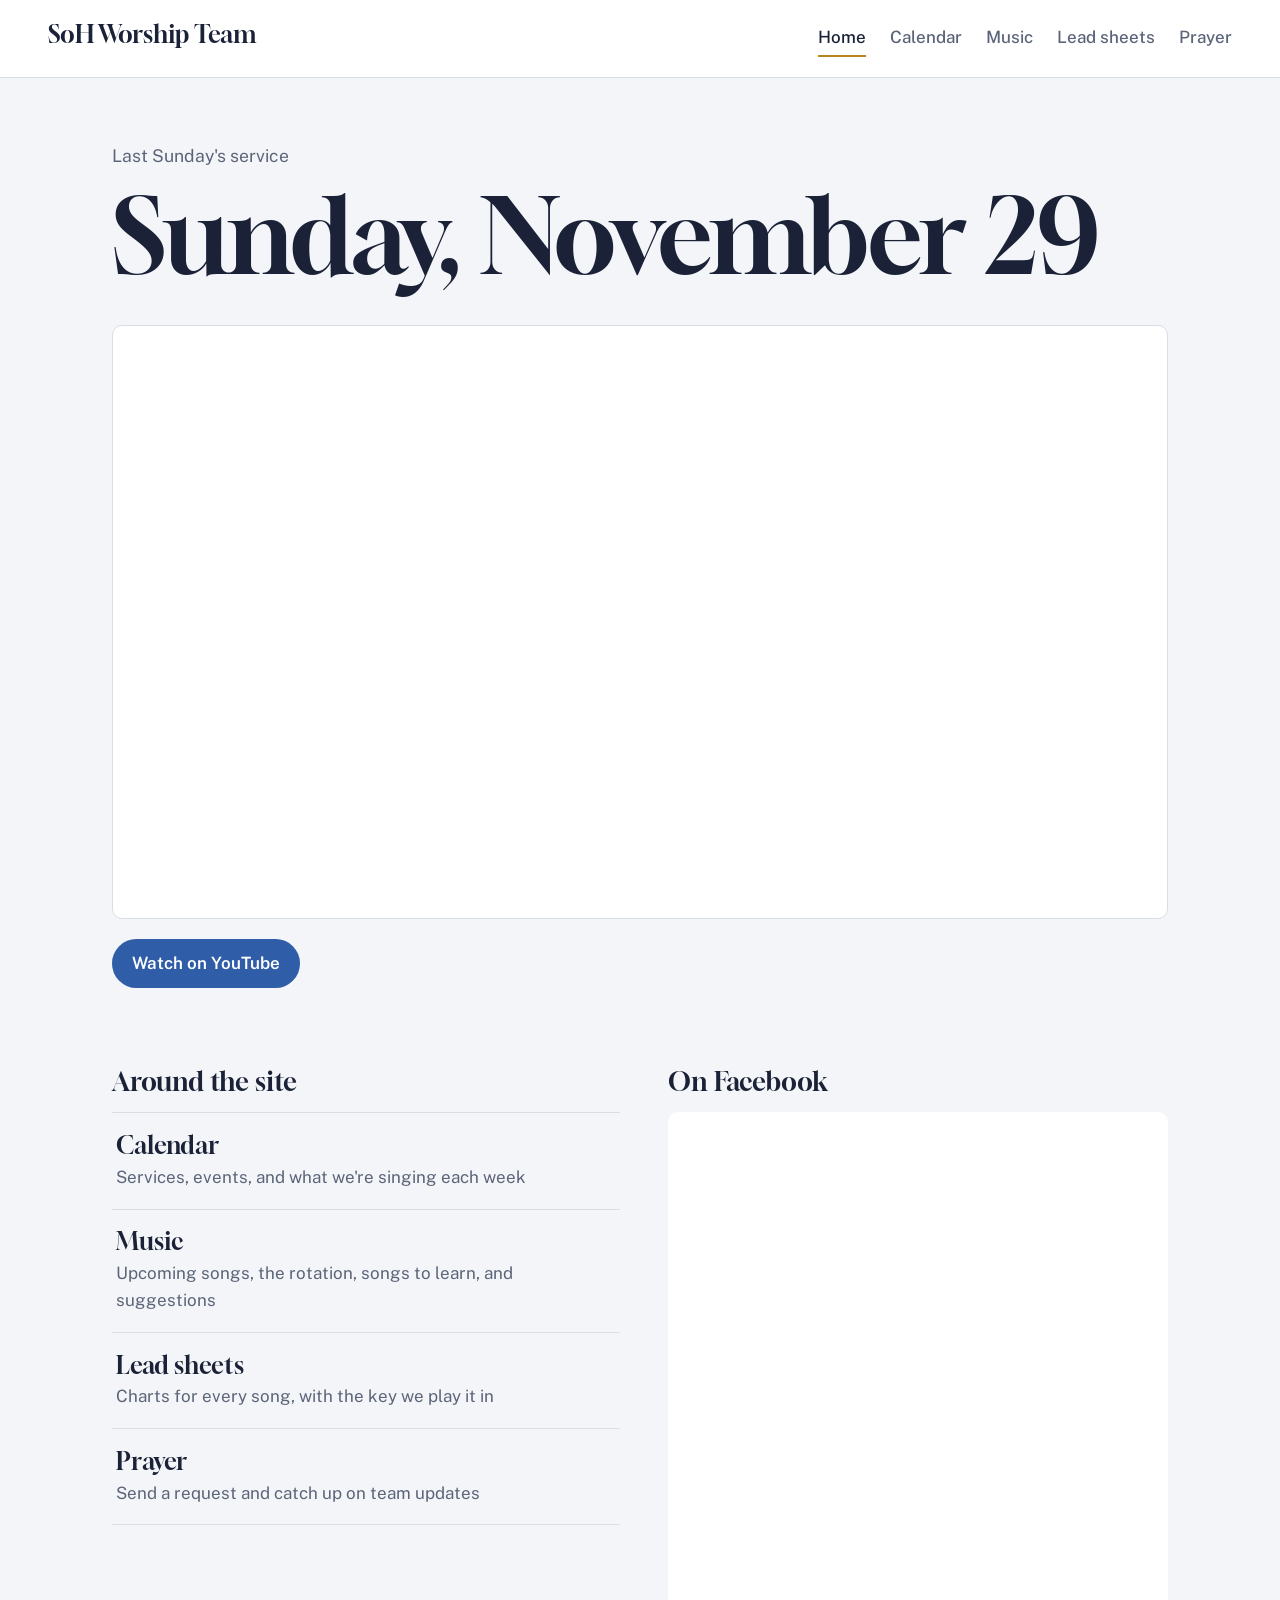
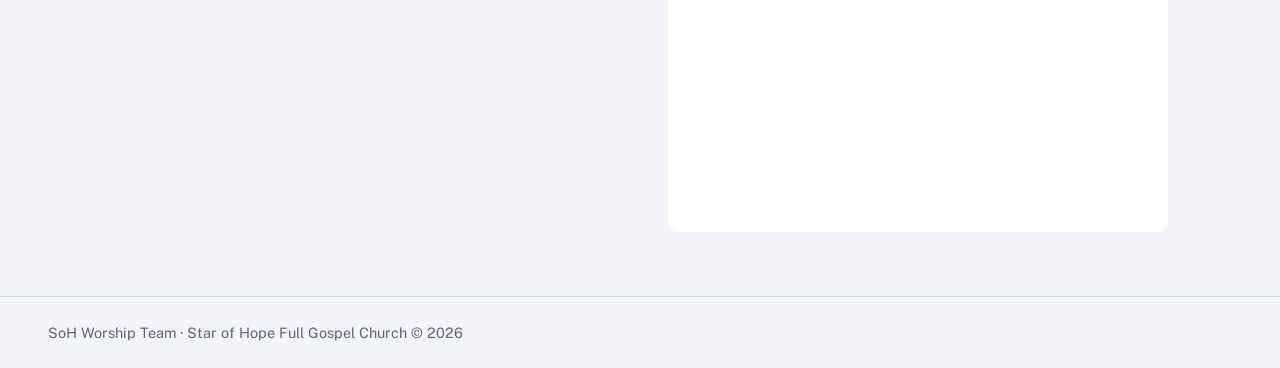
<file: index.html>
<!DOCTYPE html>
<html lang="en">
<head>
  <meta charset="utf-8">
  <meta name="viewport" content="width=device-width, initial-scale=1, viewport-fit=cover">
  <meta name="robots" content="noindex, nofollow">
  <title>Worship Team</title>
  <link rel="icon" href="data:image/svg+xml,<svg xmlns='http://www.w3.org/2000/svg' viewBox='0 0 100 100'><text y='.9em' font-size='90'>🎶</text></svg>">
  <link rel="preconnect" href="https://fonts.googleapis.com">
  <link rel="preconnect" href="https://fonts.gstatic.com" crossorigin>
  <link href="https://fonts.googleapis.com/css2?family=Gloock&family=Public+Sans:wght@400;500;600;700&display=swap" rel="stylesheet">
  <link rel="stylesheet" href="style.css">
</head>
<body>
  <header class="site-header">
    <a class="brand" href="index.html" data-team-name>Worship Team</a>
    <nav aria-label="Main">
      <a href="index.html" aria-current="page">Home</a>
      <a href="calendar.html">Calendar</a>
      <a href="music.html">Music</a>
      <a href="leadsheets.html">Lead sheets</a>
      <a href="prayer.html">Prayer</a>
    </nav>
  </header>
  <main>
    <section>
      <p class="hero-label">Last Sunday's service</p>
      <h1 class="hero-date" id="last-sunday-date">Sunday</h1>
      <div id="stream" class="stream embed"></div>
      <a class="button" id="fb-live-link" href="#" target="_blank" rel="noopener">Watch on Facebook</a>
    </section>

    <div class="home-lower">
      <section class="around">
        <h2>Around the site</h2>
        <ul class="around-list">
          <li><a href="calendar.html"><strong>Calendar</strong><span>Services, events, and what we're singing each week</span></a></li>
          <li><a href="music.html"><strong>Music</strong><span>Upcoming songs, the rotation, songs to learn, and suggestions</span></a></li>
          <li><a href="leadsheets.html"><strong>Lead sheets</strong><span>Charts for every song, with the key we play it in</span></a></li>
          <li><a href="prayer.html"><strong>Prayer</strong><span>Send a request and catch up on team updates</span></a></li>
        </ul>
      </section>

      <section class="fb-feed" id="fb-feed-section" aria-labelledby="fb-feed-title">
        <h2 id="fb-feed-title">On Facebook</h2>
        <div id="fb-feed" class="fb-feed-frame"></div>
      </section>
    </div>
  </main>
  <footer>
    <span data-team-name>Worship Team</span> <span id="footer-church"></span> &copy; <span id="year"></span>
  </footer>
  <script src="config.js"></script>
  <script src="site.js"></script>
</body>
</html>
</file>
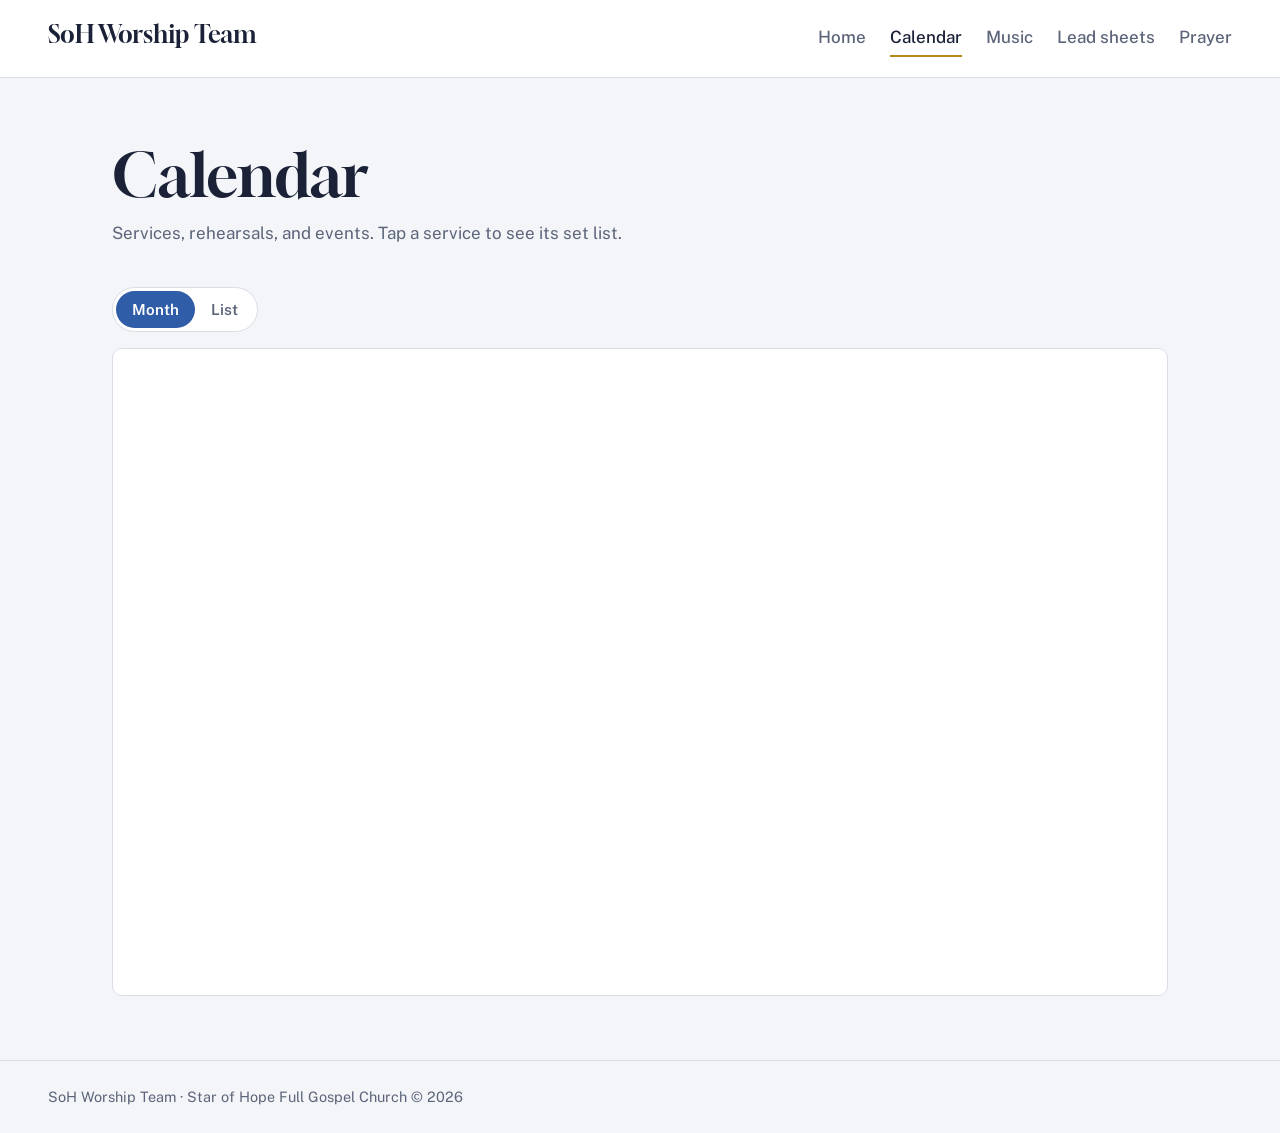
<file: calendar.html>
<!DOCTYPE html>
<html lang="en">
<head>
  <meta charset="utf-8">
  <meta name="viewport" content="width=device-width, initial-scale=1, viewport-fit=cover">
  <meta name="robots" content="noindex, nofollow">
  <title>Calendar · Worship Team</title>
  <link rel="icon" href="data:image/svg+xml,<svg xmlns='http://www.w3.org/2000/svg' viewBox='0 0 100 100'><text y='.9em' font-size='90'>🎶</text></svg>">
  <link rel="preconnect" href="https://fonts.googleapis.com">
  <link rel="preconnect" href="https://fonts.gstatic.com" crossorigin>
  <link href="https://fonts.googleapis.com/css2?family=Gloock&family=Public+Sans:wght@400;500;600;700&display=swap" rel="stylesheet">
  <link rel="stylesheet" href="style.css">
</head>
<body>
  <header class="site-header">
    <a class="brand" href="index.html" data-team-name>Worship Team</a>
    <nav aria-label="Main">
      <a href="index.html">Home</a>
      <a href="calendar.html" aria-current="page">Calendar</a>
      <a href="music.html">Music</a>
      <a href="leadsheets.html">Lead sheets</a>
      <a href="prayer.html">Prayer</a>
    </nav>
  </header>
  <main>
    <h1 class="page-title">Calendar</h1>
    <p class="page-intro">Services, rehearsals, and events. Tap a service to see its set list.</p>
    <div class="toggle" role="group" aria-label="Calendar view">
      <button type="button" data-cal-mode="MONTH" aria-pressed="true">Month</button>
      <button type="button" data-cal-mode="AGENDA" aria-pressed="false">List</button>
    </div>
    <div id="calendar" class="embed"></div>
  </main>
  <footer>
    <span data-team-name>Worship Team</span> <span id="footer-church"></span> &copy; <span id="year"></span>
  </footer>
  <script src="config.js"></script>
  <script src="site.js"></script>
</body>
</html>
</file>
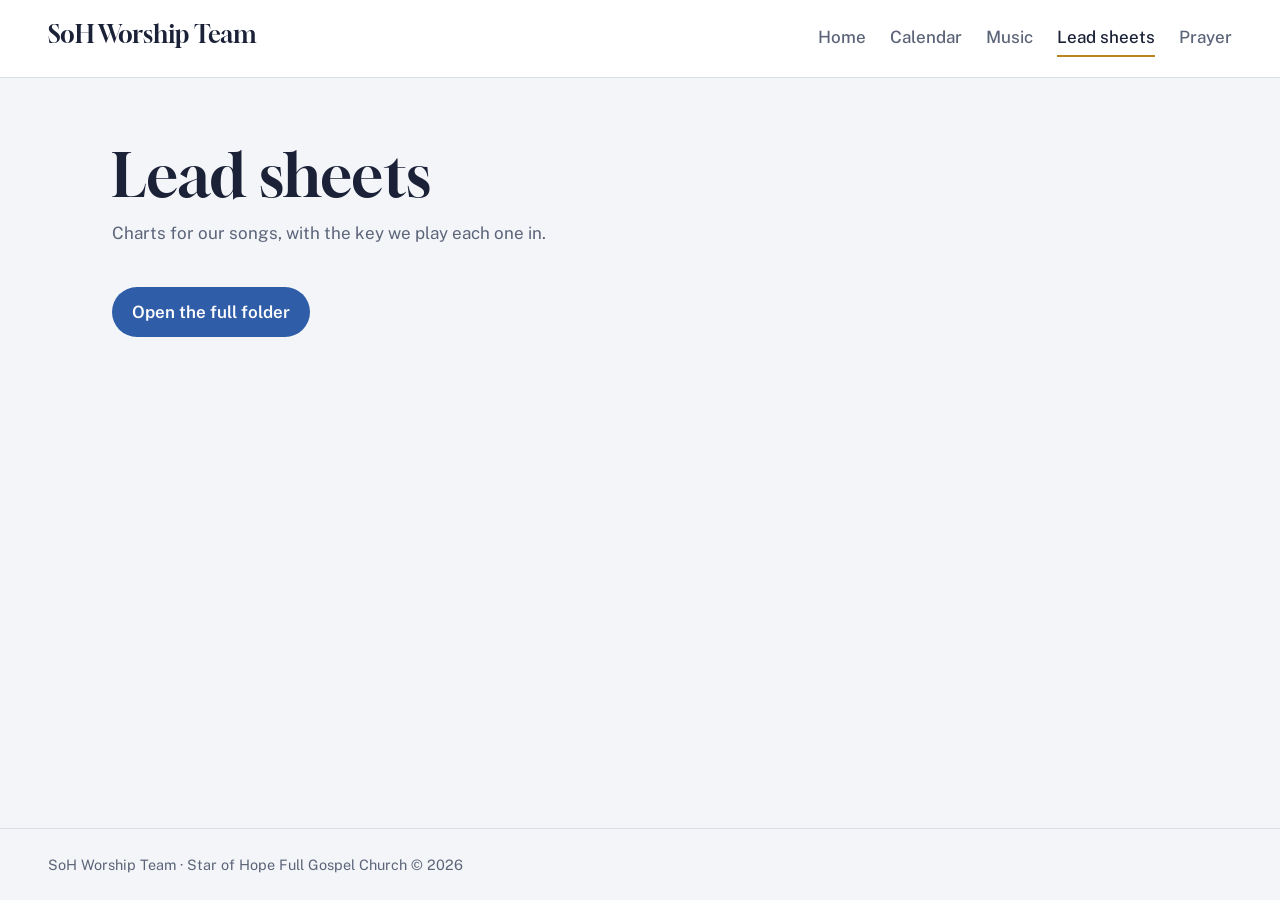
<file: leadsheets.html>
<!DOCTYPE html>
<html lang="en">
<head>
  <meta charset="utf-8">
  <meta name="viewport" content="width=device-width, initial-scale=1, viewport-fit=cover">
  <meta name="robots" content="noindex, nofollow">
  <title>Lead sheets · Worship Team</title>
  <link rel="icon" href="data:image/svg+xml,<svg xmlns='http://www.w3.org/2000/svg' viewBox='0 0 100 100'><text y='.9em' font-size='90'>🎶</text></svg>">
  <link rel="preconnect" href="https://fonts.googleapis.com">
  <link rel="preconnect" href="https://fonts.gstatic.com" crossorigin>
  <link href="https://fonts.googleapis.com/css2?family=Gloock&family=Public+Sans:wght@400;500;600;700&display=swap" rel="stylesheet">
  <link rel="stylesheet" href="style.css">
</head>
<body>
  <header class="site-header">
    <a class="brand" href="index.html" data-team-name>Worship Team</a>
    <nav aria-label="Main">
      <a href="index.html">Home</a>
      <a href="calendar.html">Calendar</a>
      <a href="music.html">Music</a>
      <a href="leadsheets.html" aria-current="page">Lead sheets</a>
      <a href="prayer.html">Prayer</a>
    </nav>
  </header>
  <main>
    <h1 class="page-title">Lead sheets</h1>
    <p class="page-intro">Charts for our songs, with the key we play each one in.</p>
    <div class="sheets-tools">
      <label class="search">
        <span class="visually-hidden">Search songs</span>
        <input type="search" id="sheet-search" placeholder="Search by song or artist" autocomplete="off">
      </label>
      <a class="button" id="sheets-folder-link" href="#" target="_blank" rel="noopener">Open the full folder</a>
    </div>
    <ul class="sheets" id="sheets"></ul>
    <p class="muted" id="sheets-empty" hidden>No songs match that search.</p>
  </main>

  <footer>
    <span data-team-name>Worship Team</span> <span id="footer-church"></span> &copy; <span id="year"></span>
  </footer>
  <script src="config.js"></script>
  <script src="site.js"></script>
</body>
</html>
</file>
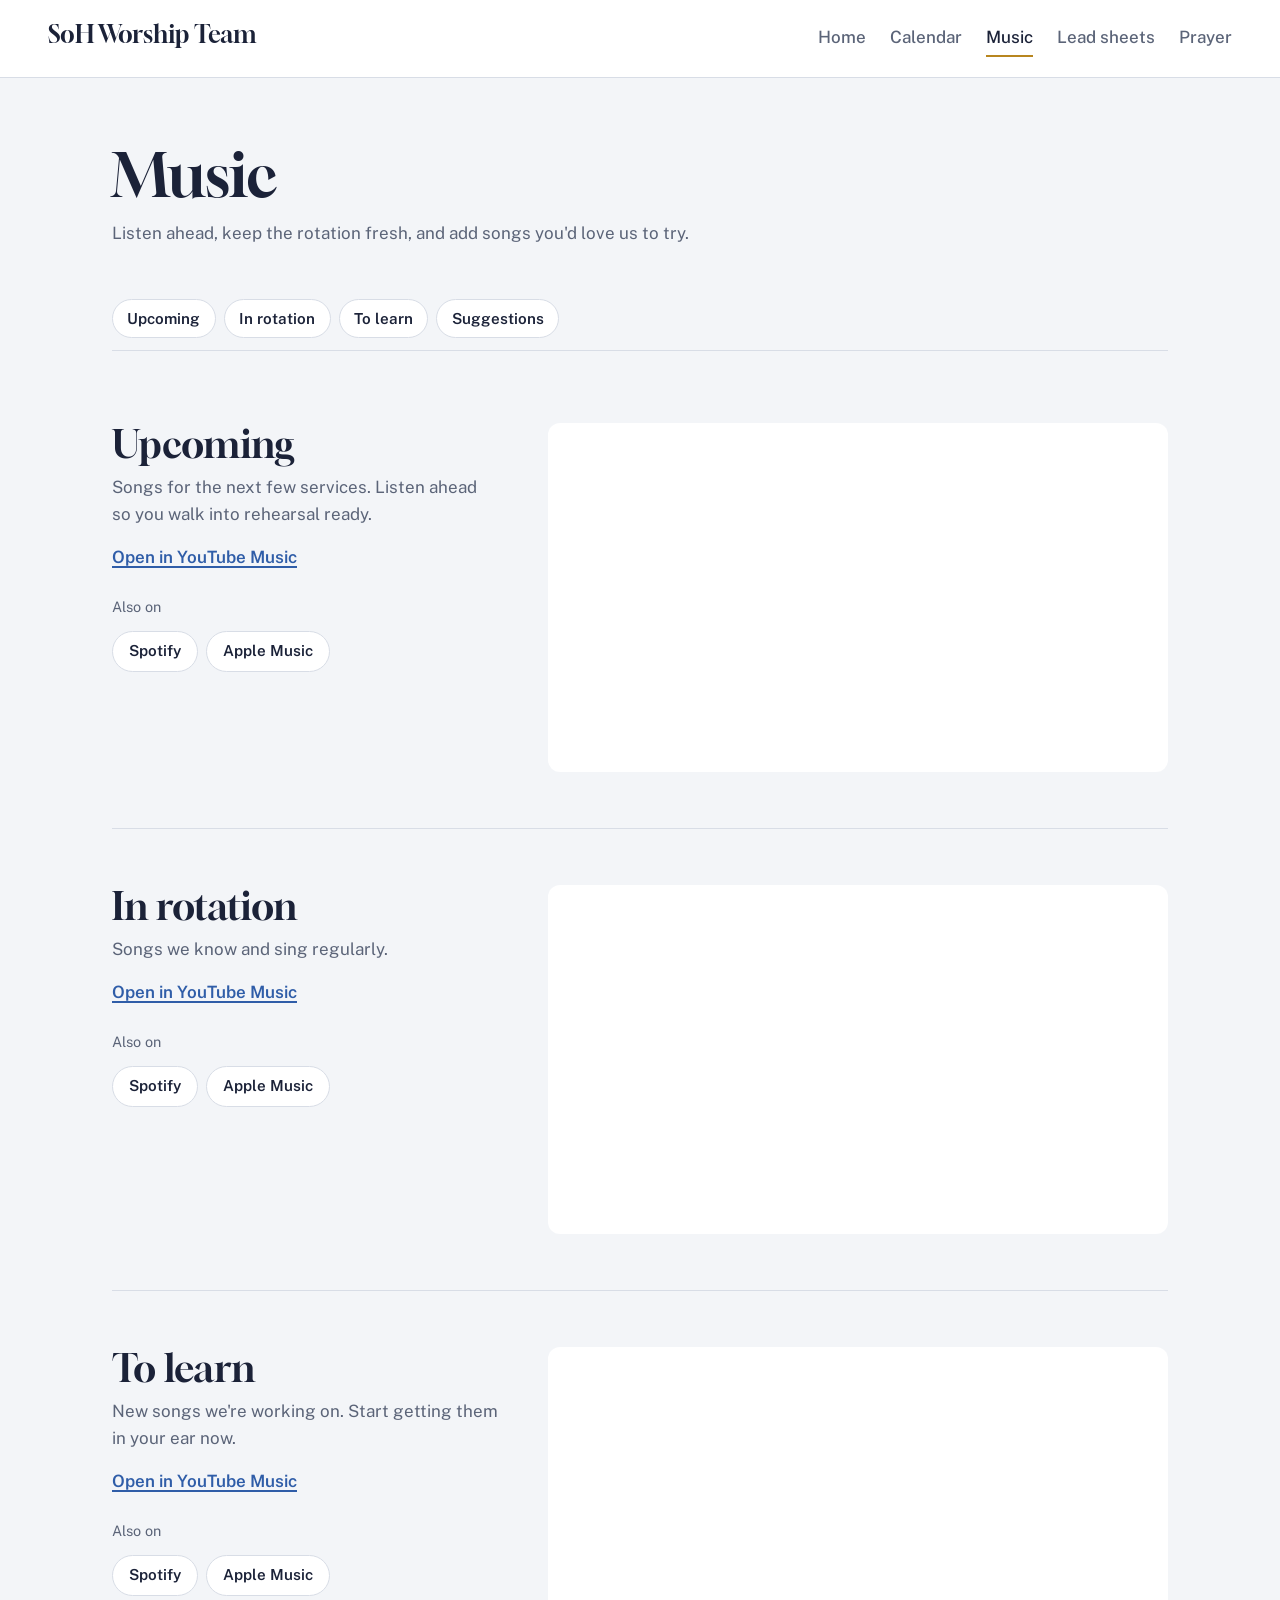
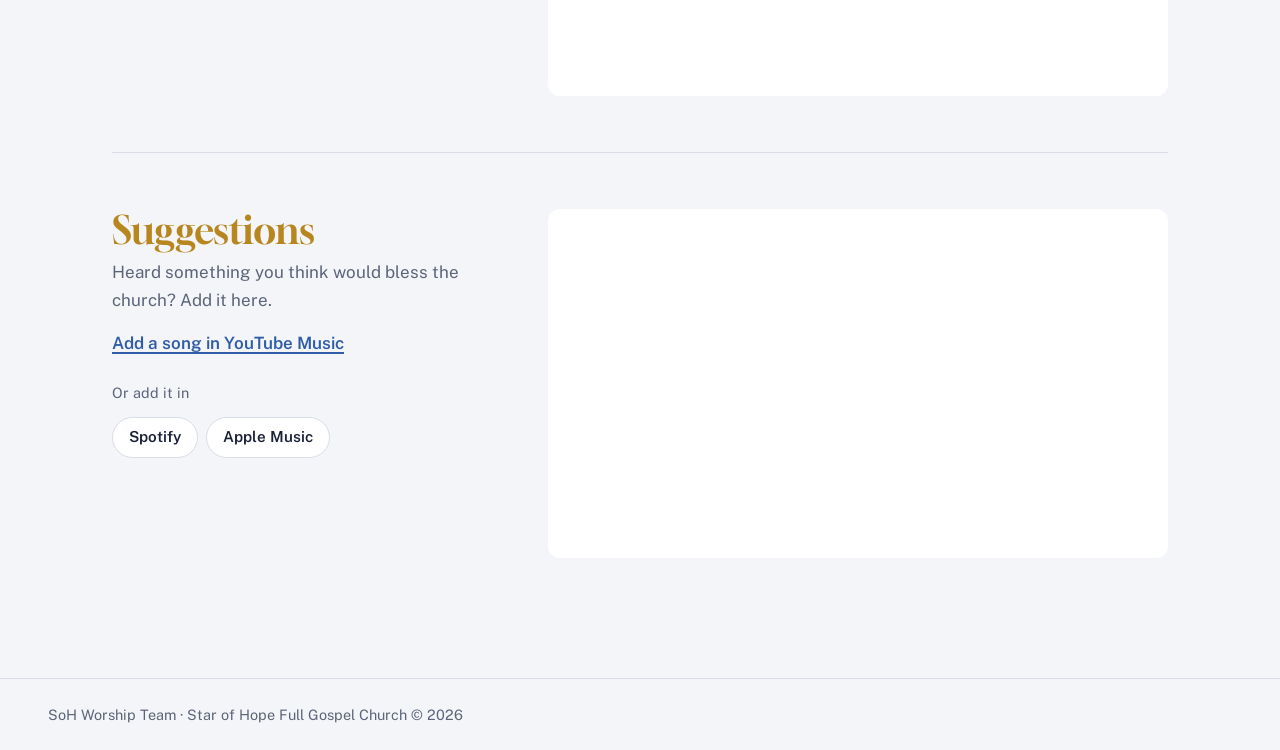
<file: music.html>
<!DOCTYPE html>
<html lang="en">
<head>
  <meta charset="utf-8">
  <meta name="viewport" content="width=device-width, initial-scale=1, viewport-fit=cover">
  <meta name="robots" content="noindex, nofollow">
  <title>Music · Worship Team</title>
  <link rel="icon" href="data:image/svg+xml,<svg xmlns='http://www.w3.org/2000/svg' viewBox='0 0 100 100'><text y='.9em' font-size='90'>🎶</text></svg>">
  <link rel="preconnect" href="https://fonts.googleapis.com">
  <link rel="preconnect" href="https://fonts.gstatic.com" crossorigin>
  <link href="https://fonts.googleapis.com/css2?family=Gloock&family=Public+Sans:wght@400;500;600;700&display=swap" rel="stylesheet">
  <link rel="stylesheet" href="style.css">
</head>
<body>
  <header class="site-header">
    <a class="brand" href="index.html" data-team-name>Worship Team</a>
    <nav aria-label="Main">
      <a href="index.html">Home</a>
      <a href="calendar.html">Calendar</a>
      <a href="music.html" aria-current="page">Music</a>
      <a href="leadsheets.html">Lead sheets</a>
      <a href="prayer.html">Prayer</a>
    </nav>
  </header>
  <main>
    <h1 class="page-title">Music</h1>
    <p class="page-intro">Listen ahead, keep the rotation fresh, and add songs you'd love us to try.</p>
    <nav class="jump" aria-label="Playlists on this page">
      <a href="#upcoming">Upcoming</a>
      <a href="#rotation">In rotation</a>
      <a href="#toLearn">To learn</a>
      <a href="#suggestions">Suggestions</a>
    </nav>

    <section class="playlist" id="upcoming" aria-labelledby="upcoming-title">
      <div class="playlist-info">
        <h2 id="upcoming-title">Upcoming</h2>
        <p>Songs for the next few services. Listen ahead so you walk into rehearsal ready.</p>
        <div class="playlist-links" data-links="upcoming"></div>
      </div>
      <div class="playlist-player" data-section="upcoming"></div>
    </section>

    <section class="playlist" id="rotation" aria-labelledby="rotation-title">
      <div class="playlist-info">
        <h2 id="rotation-title">In rotation</h2>
        <p>Songs we know and sing regularly.</p>
        <div class="playlist-links" data-links="rotation"></div>
      </div>
      <div class="playlist-player" data-section="rotation"></div>
    </section>

    <section class="playlist" id="toLearn" aria-labelledby="toLearn-title">
      <div class="playlist-info">
        <h2 id="toLearn-title">To learn</h2>
        <p>New songs we're working on. Start getting them in your ear now.</p>
        <div class="playlist-links" data-links="toLearn"></div>
      </div>
      <div class="playlist-player" data-section="toLearn"></div>
    </section>

    <section class="playlist playlist-suggestions" id="suggestions" aria-labelledby="suggestions-title">
      <div class="playlist-info">
        <h2 id="suggestions-title">Suggestions</h2>
        <p>Heard something you think would bless the church? Add it here.</p>
        <div class="playlist-links" data-links="suggestions"></div>
      </div>
      <div class="playlist-player" data-section="suggestions"></div>
    </section>
  </main>
  <footer>
    <span data-team-name>Worship Team</span> <span id="footer-church"></span> &copy; <span id="year"></span>
  </footer>
  <script src="config.js"></script>
  <script src="site.js"></script>
</body>
</html>
</file>
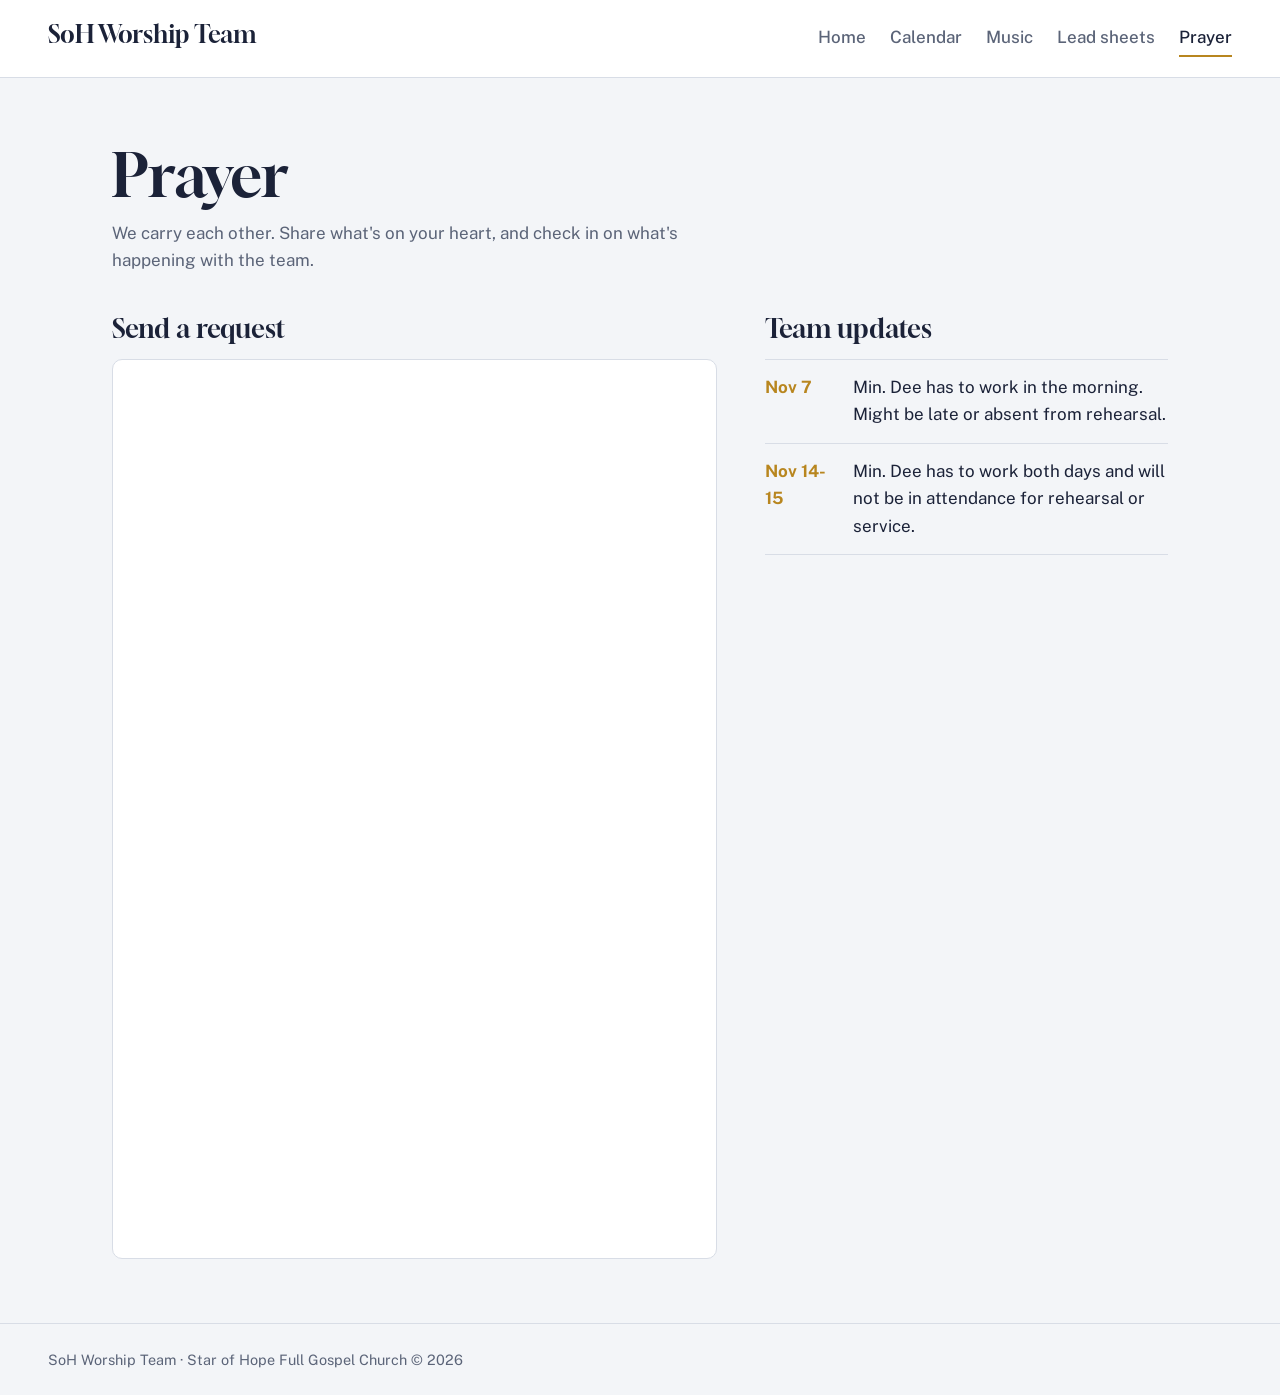
<file: prayer.html>
<!DOCTYPE html>
<html lang="en">
<head>
  <meta charset="utf-8">
  <meta name="viewport" content="width=device-width, initial-scale=1, viewport-fit=cover">
  <meta name="robots" content="noindex, nofollow">
  <title>Prayer · Worship Team</title>
  <link rel="icon" href="data:image/svg+xml,<svg xmlns='http://www.w3.org/2000/svg' viewBox='0 0 100 100'><text y='.9em' font-size='90'>🎶</text></svg>">
  <link rel="preconnect" href="https://fonts.googleapis.com">
  <link rel="preconnect" href="https://fonts.gstatic.com" crossorigin>
  <link href="https://fonts.googleapis.com/css2?family=Gloock&family=Public+Sans:wght@400;500;600;700&display=swap" rel="stylesheet">
  <link rel="stylesheet" href="style.css">
</head>
<body>
  <header class="site-header">
    <a class="brand" href="index.html" data-team-name>Worship Team</a>
    <nav aria-label="Main">
      <a href="index.html">Home</a>
      <a href="calendar.html">Calendar</a>
      <a href="music.html">Music</a>
      <a href="leadsheets.html">Lead sheets</a>
      <a href="prayer.html" aria-current="page">Prayer</a>
    </nav>
  </header>
  <main>
    <h1 class="page-title">Prayer</h1>
    <p class="page-intro">We carry each other. Share what's on your heart, and check in on what's happening with the team.</p>
    <div class="prayer-grid">
      <section>
        <h2>Send a request</h2>
        <div id="prayer-form" class="embed"></div>
      </section>
      <section>
        <h2>Team updates</h2>
        <ul class="updates" id="updates"></ul>
        <div class="prayer-list">
          <a class="button" id="prayer-list-link" href="#" target="_blank" rel="noopener">Read prayer requests</a>
          <p>Opens in Google Sheets. Only team members it's shared with can see it.</p>
        </div>
      </section>
    </div>
  </main>
  <footer>
    <span data-team-name>Worship Team</span> <span id="footer-church"></span> &copy; <span id="year"></span>
  </footer>
  <script src="config.js"></script>
  <script src="site.js"></script>
</body>
</html>
</file>
<file: style.css>
:root {
  --paper: #F3F5F8;
  --surface: #FFFFFF;
  --ink: #1B2238;
  --muted: #5B6478;
  --line: #D8DDE6;
  --glass: #2F5DA8;
  --gold: #B8861F;
  --radius: 10px;
  --display: "Gloock", Georgia, "Times New Roman", serif;
  --body: "Public Sans", system-ui, -apple-system, "Segoe UI", sans-serif;
}
@media (prefers-color-scheme: dark) {
  :root {
    --paper: #121729;
    --surface: #1A2036;
    --ink: #E8EBF2;
    --muted: #A2AABC;
    --line: #2B3352;
    --glass: #86A8E3;
    --gold: #E0B252;
  }
}

* { box-sizing: border-box; }
[hidden] { display: none !important; }
html { -webkit-text-size-adjust: 100%; }
body {
  margin: 0;
  background: var(--paper);
  color: var(--ink);
  font: 400 1.0625rem/1.6 var(--body);
  min-height: 100vh;
  display: flex;
  flex-direction: column;
}
a { color: var(--glass); }
a:focus-visible, button:focus-visible {
  outline: 3px solid var(--gold);
  outline-offset: 3px;
  border-radius: 4px;
}
code { font-size: 0.9em; background: var(--paper); padding: 0.1em 0.35em; border-radius: 4px; }

/* ---------- Header ---------- */
.site-header {
  display: flex;
  flex-wrap: wrap;
  align-items: baseline;
  justify-content: space-between;
  gap: 0.75rem 2rem;
  padding: 1.25rem clamp(1rem, 4vw, 3rem);
  padding-top: calc(1.25rem + env(safe-area-inset-top, 0px));
  border-bottom: 1px solid var(--line);
  background: var(--surface);
}
.brand {
  font: 400 1.5rem/1.1 var(--display);
  color: var(--ink);
  text-decoration: none;
}
.site-header nav { display: flex; gap: 0.25rem 1.5rem; flex-wrap: wrap; }
.site-header nav a {
  color: var(--muted);
  text-decoration: none;
  font-weight: 500;
  padding: 0.25rem 0;
  border-bottom: 2px solid transparent;
}
.site-header nav a:hover { color: var(--ink); }
.site-header nav a[aria-current="page"] { color: var(--ink); border-bottom-color: var(--gold); }

/* ---------- Layout ---------- */
main {
  flex: 1;
  width: 100%;
  max-width: 72rem;
  margin: 0 auto;
  padding: clamp(2rem, 5vw, 4rem) clamp(1rem, 4vw, 3rem);
}
h1, h2 { font-family: var(--display); font-weight: 400; line-height: 1.1; margin: 0; }
.page-title { font-size: clamp(2.5rem, 6vw, 3.75rem); }
.page-intro { color: var(--muted); max-width: 40rem; margin: 0.75rem 0 2.5rem; }
h2 { font-size: 1.6rem; }
.muted { color: var(--muted); }

/* ---------- Embeds ---------- */
.embed {
  background: var(--surface);
  border: 1px solid var(--line);
  border-radius: var(--radius);
  overflow: hidden;
}
.embed iframe { display: block; width: 100%; height: 100%; border: 0; }
.ratio-16x9 { aspect-ratio: 16 / 9; }

.setup {
  border: 2px dashed var(--line);
  border-radius: var(--radius);
  padding: 2rem 1.5rem;
  text-align: center;
  color: var(--muted);
  background: var(--surface);
}
.setup p { margin: 0; }
.setup .setup-hint { font-size: 0.9rem; margin-top: 0.35rem; }

.button {
  display: inline-block;
  background: var(--glass);
  color: var(--surface);
  font-weight: 600;
  text-decoration: none;
  padding: 0.7rem 1.25rem;
  border-radius: 999px;
}
.button:hover { filter: brightness(1.08); }
.text-link { font-weight: 600; text-decoration-thickness: 2px; text-underline-offset: 3px; }

/* ---------- Home ---------- */
.hero-label { color: var(--muted); margin: 0 0 0.5rem; font-size: 1.1rem; }
.hero-date {
  font-size: clamp(2.75rem, 9vw, 6.5rem);
  letter-spacing: -0.01em;
  margin-bottom: 2rem;
}
.stream { margin-bottom: 1.25rem; }
.stream-placeholder {
  padding: clamp(2rem, 6vw, 4rem) 1.5rem;
  border-left: 6px solid var(--gold);
}
.stream-placeholder p { margin: 0; font-size: 1.15rem; max-width: 32rem; }

.around { margin-top: clamp(3rem, 7vw, 5rem); }
.around h2 { margin-bottom: 1rem; }
.around-list { list-style: none; margin: 0; padding: 0; border-top: 1px solid var(--line); }
.around-list a {
  display: flex;
  flex-wrap: wrap;
  gap: 0.25rem 1.5rem;
  align-items: baseline;
  padding: 1.1rem 0.25rem;
  border-bottom: 1px solid var(--line);
  text-decoration: none;
  color: var(--ink);
}
.around-list a:hover strong { color: var(--glass); }
.around-list strong { font: 400 1.5rem/1.2 var(--display); min-width: 8rem; }
.around-list span { color: var(--muted); }

.home-lower {
  display: grid;
  grid-template-columns: minmax(0, 1fr) minmax(0, 500px);
  gap: 3rem;
  align-items: start;
  margin-top: clamp(3rem, 7vw, 5rem);
}
.home-lower .around { margin-top: 0; }
.home-lower.no-feed { grid-template-columns: 1fr; }
@media (max-width: 900px) { .home-lower { grid-template-columns: 1fr; } }
.fb-feed h2 { margin-bottom: 1rem; }
.fb-feed-frame { width: 100%; max-width: 500px; }
.fb-feed-frame iframe { display: block; border: 0; max-width: 100%; border-radius: var(--radius); background: var(--surface); }

/* ---------- Calendar ---------- */
.toggle { display: inline-flex; border: 1px solid var(--line); border-radius: 999px; padding: 3px; margin-bottom: 1rem; background: var(--surface); }
.toggle button {
  font: inherit; font-weight: 600; font-size: 0.95rem;
  border: 0; background: transparent; color: var(--muted);
  padding: 0.4rem 1rem; border-radius: 999px; cursor: pointer;
}
.toggle button[aria-pressed="true"] { background: var(--glass); color: var(--surface); }
#calendar { height: max(520px, 72vh); }
#calendar.embed:has(.setup) { height: auto; border: 0; }

/* ---------- Music ---------- */
html { scroll-behavior: smooth; scroll-padding-top: calc(5rem + env(safe-area-inset-top, 0px)); }
@media (prefers-reduced-motion: reduce) { html { scroll-behavior: auto; } }

.jump {
  position: sticky;
  top: 0;
  z-index: 5;
  display: flex;
  gap: 0.5rem;
  overflow-x: auto;
  padding: 0.75rem 0;
  padding-top: calc(0.75rem + env(safe-area-inset-top, 0px));
  margin-bottom: 1rem;
  background: var(--paper);
  border-bottom: 1px solid var(--line);
  scrollbar-width: none;
}
.jump::-webkit-scrollbar { display: none; }
.jump a {
  flex: none;
  color: var(--ink);
  text-decoration: none;
  font-weight: 600;
  font-size: 0.95rem;
  padding: 0.4rem 0.9rem;
  border: 1px solid var(--line);
  border-radius: 999px;
  background: var(--surface);
}
.jump a:hover { border-color: var(--glass); color: var(--glass); }

.playlist {
  display: grid;
  grid-template-columns: minmax(0, 1fr) minmax(0, 1.6fr);
  gap: 1.5rem 3rem;
  align-items: start;
  padding: clamp(2rem, 5vw, 3.5rem) 0;
  border-bottom: 1px solid var(--line);
}
.playlist:last-of-type { border-bottom: 0; }
@media (max-width: 820px) { .playlist { grid-template-columns: 1fr; } }

.playlist-info h2 { font-size: clamp(1.8rem, 4vw, 2.4rem); margin-bottom: 0.5rem; }
.playlist-info p { color: var(--muted); margin: 0 0 1rem; max-width: 26rem; }
.playlist-links { display: flex; flex-direction: column; align-items: flex-start; gap: 0.4rem; }
.playlist-suggestions .playlist-info h2 { color: var(--gold); }

.also-on { color: var(--muted); font-size: 0.9rem; margin: 1.1rem 0 0.4rem !important; }
.service-links { display: flex; flex-wrap: wrap; gap: 0.5rem; }
.service-link {
  font-weight: 600;
  font-size: 0.95rem;
  color: var(--ink);
  text-decoration: none;
  background: var(--surface);
  border: 1px solid var(--line);
  border-radius: 999px;
  padding: 0.45rem 1rem;
}
.service-link:hover { border-color: var(--glass); color: var(--glass); }

.slot { border-radius: 12px; overflow: hidden; background: var(--surface); }
.slot iframe { width: 100%; height: 100%; border: 0; display: block; }
.slot-spotify { height: 380px; }
.slot-youtube { aspect-ratio: 16 / 9; }
.slot-apple { height: 450px; }

/* ---------- Prayer ---------- */
.prayer-grid { display: grid; gap: 3rem; grid-template-columns: minmax(0, 3fr) minmax(0, 2fr); align-items: start; }
@media (max-width: 860px) { .prayer-grid { grid-template-columns: 1fr; } }
.prayer-grid h2 { margin-bottom: 1rem; }
#prayer-form { height: 900px; }
#prayer-form:has(.setup) { height: auto; border: 0; }
.updates { list-style: none; margin: 0 0 2.5rem; padding: 0; }
.updates li { display: grid; grid-template-columns: 4.5rem 1fr; gap: 1rem; padding: 0.9rem 0; border-top: 1px solid var(--line); }
.updates li:last-child { border-bottom: 1px solid var(--line); }
.update-date { font-weight: 700; color: var(--gold); }
.prayer-list p { color: var(--muted); font-size: 0.95rem; margin: 0.75rem 0 0; }

/* ---------- Lead sheets ---------- */
.visually-hidden { position: absolute; width: 1px; height: 1px; overflow: hidden; clip: rect(0 0 0 0); white-space: nowrap; }
.sheets-tools { display: flex; flex-wrap: wrap; gap: 1rem; align-items: center; justify-content: space-between; margin-bottom: 1.5rem; }
.search { flex: 1 1 18rem; max-width: 28rem; }
.search input {
  width: 100%;
  font: inherit;
  color: var(--ink);
  background: var(--surface);
  border: 1px solid var(--line);
  border-radius: 999px;
  padding: 0.65rem 1.1rem;
}
.search input:focus-visible { outline: 3px solid var(--gold); outline-offset: 2px; }
.sheets { list-style: none; margin: 0; padding: 0; border-top: 1px solid var(--line); }
.sheets:empty { border-top: 0; }
.sheet {
  display: grid;
  grid-template-columns: minmax(0, 1fr) auto;
  grid-template-areas: "title key" "artist key";
  column-gap: 1.5rem;
  align-items: center;
  padding: 0.9rem 0.25rem;
  border-bottom: 1px solid var(--line);
  color: var(--ink);
  text-decoration: none;
}
a.sheet:hover .sheet-title { color: var(--glass); }
.sheet-title { grid-area: title; font: 400 1.35rem/1.25 var(--display); }
.sheet-artist { grid-area: artist; color: var(--muted); font-size: 0.95rem; }
.sheet-key {
  grid-area: key;
  font-weight: 700;
  color: var(--gold);
  white-space: nowrap;
}

/* ---------- Footer ---------- */
footer {
  border-top: 1px solid var(--line);
  padding: 1.5rem clamp(1rem, 4vw, 3rem);
  padding-bottom: calc(1.5rem + env(safe-area-inset-bottom, 0px));
  color: var(--muted);
  font-size: 0.9rem;
}

@media (prefers-reduced-motion: reduce) { * { transition: none !important; } }

@media (max-width: 480px) {
  .site-header nav { gap: 0.25rem 0.9rem; font-size: 0.95rem; }
}
</file>
